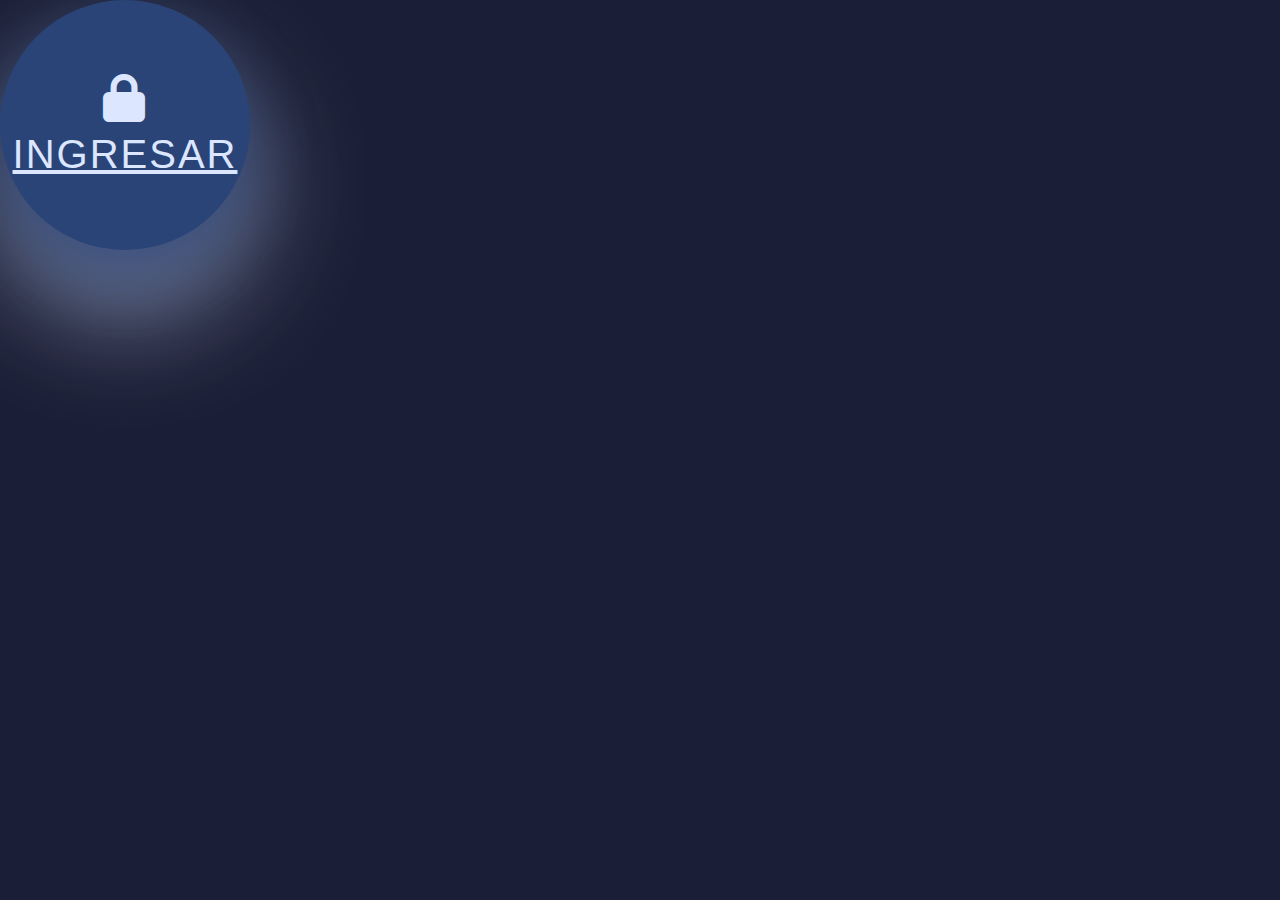
<file: index.html>
<!DOCTYPE html>
<html lang="es">
<head>
    <meta charset="UTF-8">
    <meta name="viewport" content="width=device-width, initial-scale=1.0">
    <title>Página de Ingreso</title>
    <link href="https://cdnjs.cloudflare.com/ajax/libs/font-awesome/6.0.0-beta3/css/all.min.css" rel="stylesheet"> <!-- Icono del candado -->
    <link rel="stylesheet" href="index.css"> <!-- Enlace al archivo CSS -->
</head>
<body>
    <!-- Enlace directamente en el centro -->
    <a href="./html/Landing.html" class="play-button">
        <i class="fas fa-lock"></i>
        <span>Ingresar</span>
    </a>
</body>
</html>
</file>
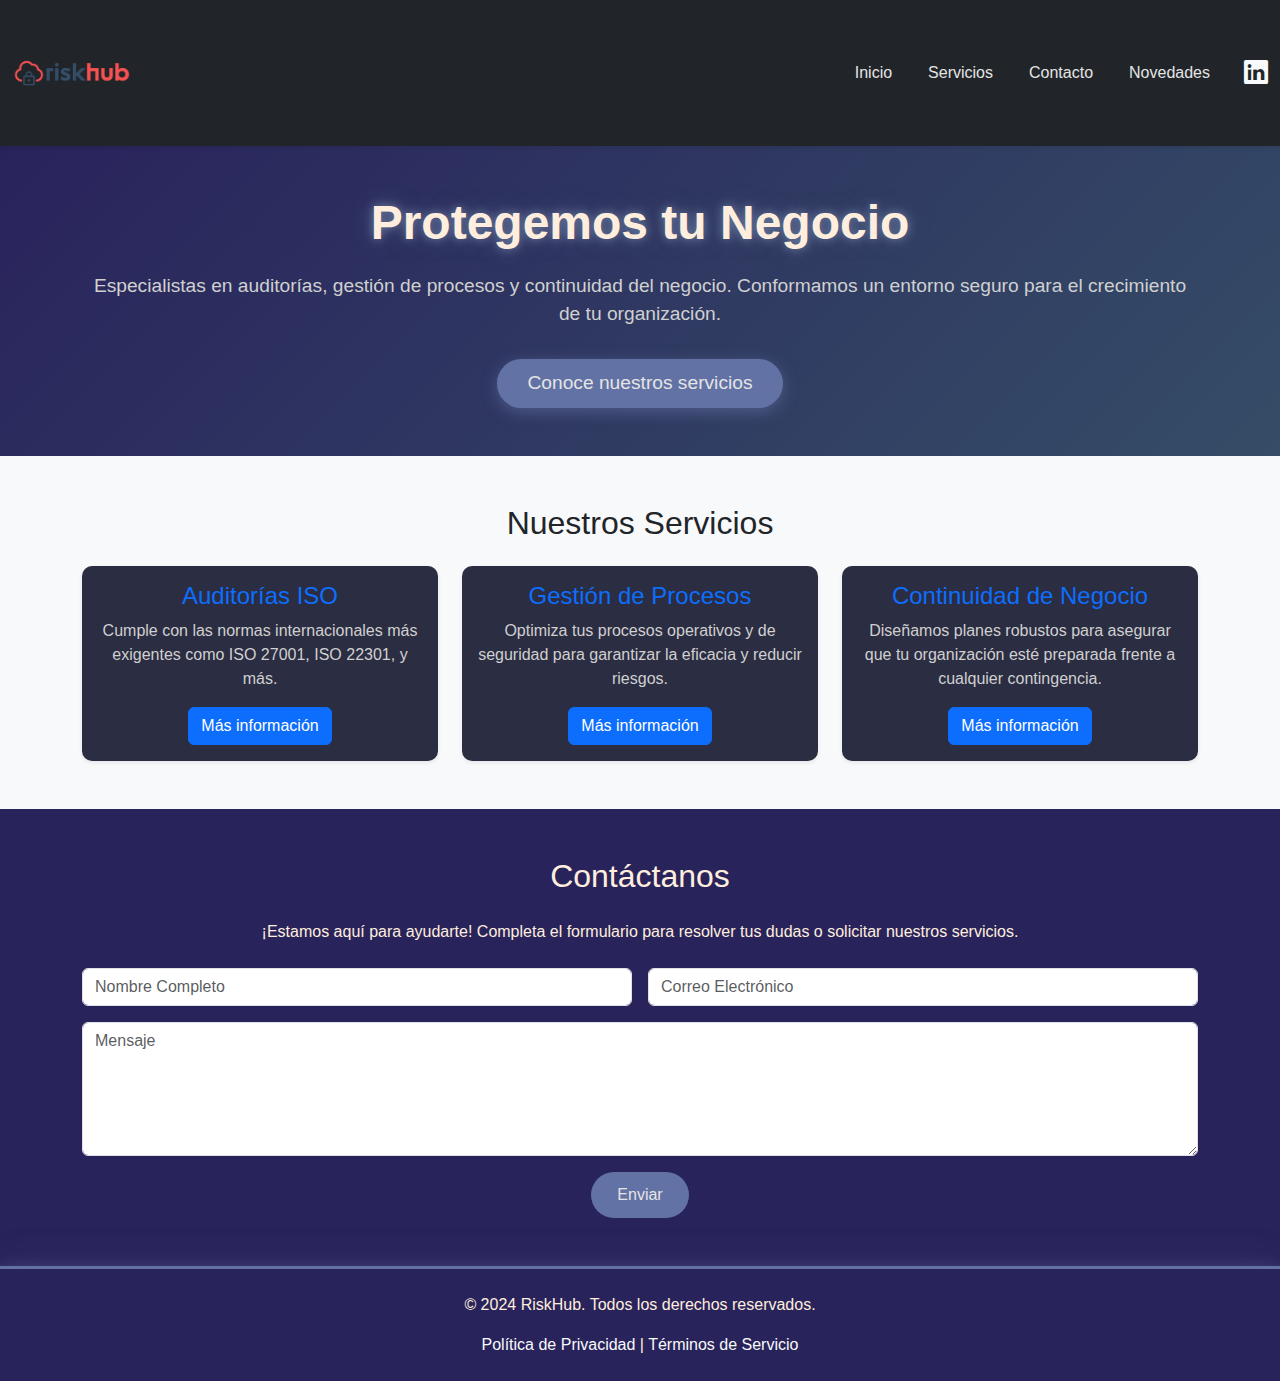
<file: html/Landing.html>
<!DOCTYPE html>
<html lang="es">

<head>
    <meta charset="UTF-8">
    <meta name="viewport" content="width=device-width, initial-scale=1.0">
    <title>Ciberseguridad y Auditorías - RiskHub</title>
    <!-- Bootstrap CSS -->
    <link href="https://cdn.jsdelivr.net/npm/bootstrap@5.3.2/dist/css/bootstrap.min.css" rel="stylesheet">
    <link rel="stylesheet" href="https://cdn.jsdelivr.net/npm/bootstrap-icons/font/bootstrap-icons.css">
    <link rel="stylesheet" href="../css/styles.css"> <!-- Ruta relativa al CSS -->
</head>

<body>
    <!-- Navbar -->
    <nav class="navbar navbar-expand-lg navbar-dark bg-dark shadow-sm">
        <div class="container-fluid">
            <a class="navbar-brand" href="#">
                <img src="../recursos/logo riskhub _ (1).png" alt="" height="120px" width="120px">             </a>
            </a>
            <button class="navbar-toggler" type="button" data-bs-toggle="collapse" data-bs-target="#navbarNav"
                    aria-controls="navbarNav" aria-expanded="false" aria-label="Toggle navigation">
                <span class="navbar-toggler-icon"></span>
            </button>
            <div class="collapse navbar-collapse" id="navbarNav">
                <ul class="navbar-nav ms-auto">
                    <li class="nav-item"><a class="nav-link active" href="#">Inicio</a></li>
                    <li class="nav-item"><a class="nav-link" href="servicios.html">Servicios</a></li>
                    <li class="nav-item"><a class="nav-link" href="#contacto">Contacto</a></li>
                    <li class="nav-item"><a class="nav-link" href="Blog.html">Novedades</a></li>
                </ul>
                <a href="https://www.linkedin.com" target="_blank" class="text-light ms-3">
                    <i class="bi bi-linkedin" style="font-size: 1.5rem;"></i>
                </a>
            </div>
        </div>
    </nav>

    <!-- Hero Section -->
    <section class="hero text-center py-5" style="background: linear-gradient(135deg, #29235c, #354d67); color: #ffeedd;">
        <div class="container">
            <h1 class="display-4">Protegemos tu Negocio</h1>
            <p class="lead">Especialistas en auditorías, gestión de procesos y continuidad del negocio. Conformamos un entorno seguro para el crecimiento de tu organización.</p>
            <a href="#servicios" class="btn btn-accent">Conoce nuestros servicios</a>
        </div>
    </section>

    <!-- Servicios -->
    <section id="servicios" class="py-5 bg-light">
        <div class="container">
            <h2 class="text-center text-dark mb-4">Nuestros Servicios</h2>
            <div class="row text-center">
                <div class="col-md-4">
                    <div class="card border-0 shadow-sm">
                        <div class="card-body">
                            <h5 class="card-title text-primary">Auditorías ISO</h5>
                            <p class="card-text">Cumple con las normas internacionales más exigentes como ISO 27001, ISO 22301, y más.</p>
                            <a href="#" class="btn btn-primary">Más información</a>
                        </div>
                    </div>
                </div>
                <div class="col-md-4">
                    <div class="card border-0 shadow-sm">
                        <div class="card-body">
                            <h5 class="card-title text-primary">Gestión de Procesos</h5>
                            <p class="card-text">Optimiza tus procesos operativos y de seguridad para garantizar la eficacia y reducir riesgos.</p>
                            <a href="#" class="btn btn-primary">Más información</a>
                        </div>
                    </div>
                </div>
                <div class="col-md-4">
                    <div class="card border-0 shadow-sm">
                        <div class="card-body">
                            <h5 class="card-title text-primary">Continuidad de Negocio</h5>
                            <p class="card-text">Diseñamos planes robustos para asegurar que tu organización esté preparada frente a cualquier contingencia.</p>
                            <a href="#" class="btn btn-primary">Más información</a>
                        </div>
                    </div>
                </div>
            </div>
        </div>
    </section>

    <!-- Contacto -->
    <section id="contacto" class="py-5" style="background: #29235c; color: #ffeedd;">
        <div class="container">
            <h2 class="text-center mb-4">Contáctanos</h2>
            <p class="text-center mb-4">¡Estamos aquí para ayudarte! Completa el formulario para resolver tus dudas o solicitar nuestros servicios.</p>
            <form>
                <div class="row g-3">
                    <div class="col-md-6">
                        <input type="text" class="form-control" placeholder="Nombre Completo" required />
                    </div>
                    <div class="col-md-6">
                        <input type="email" class="form-control" placeholder="Correo Electrónico" required />
                    </div>
                    <div class="col-12">
                        <textarea class="form-control" rows="5" placeholder="Mensaje"></textarea>
                    </div>
                    <div class="col-12 text-center">
                        <button type="submit" class="btn btn-accent">Enviar</button>
                    </div>
                </div>
            </form>
        </div>
    </section>

    <!-- Footer -->
    <footer class="text-center py-4" style="background: #29235c; color: #ffeedd;">
        <div class="container">
            <p>&copy; 2024 RiskHub. Todos los derechos reservados.</p>
            <a href="#" class="text-light">Política de Privacidad</a> | 
            <a href="#" class="text-light">Términos de Servicio</a>
        </div>
    </footer>

    <!-- Bootstrap JavaScript -->
    <script src="https://cdn.jsdelivr.net/npm/bootstrap@5.3.2/dist/js/bootstrap.bundle.min.js"></script>
</body>

</html>
</file>
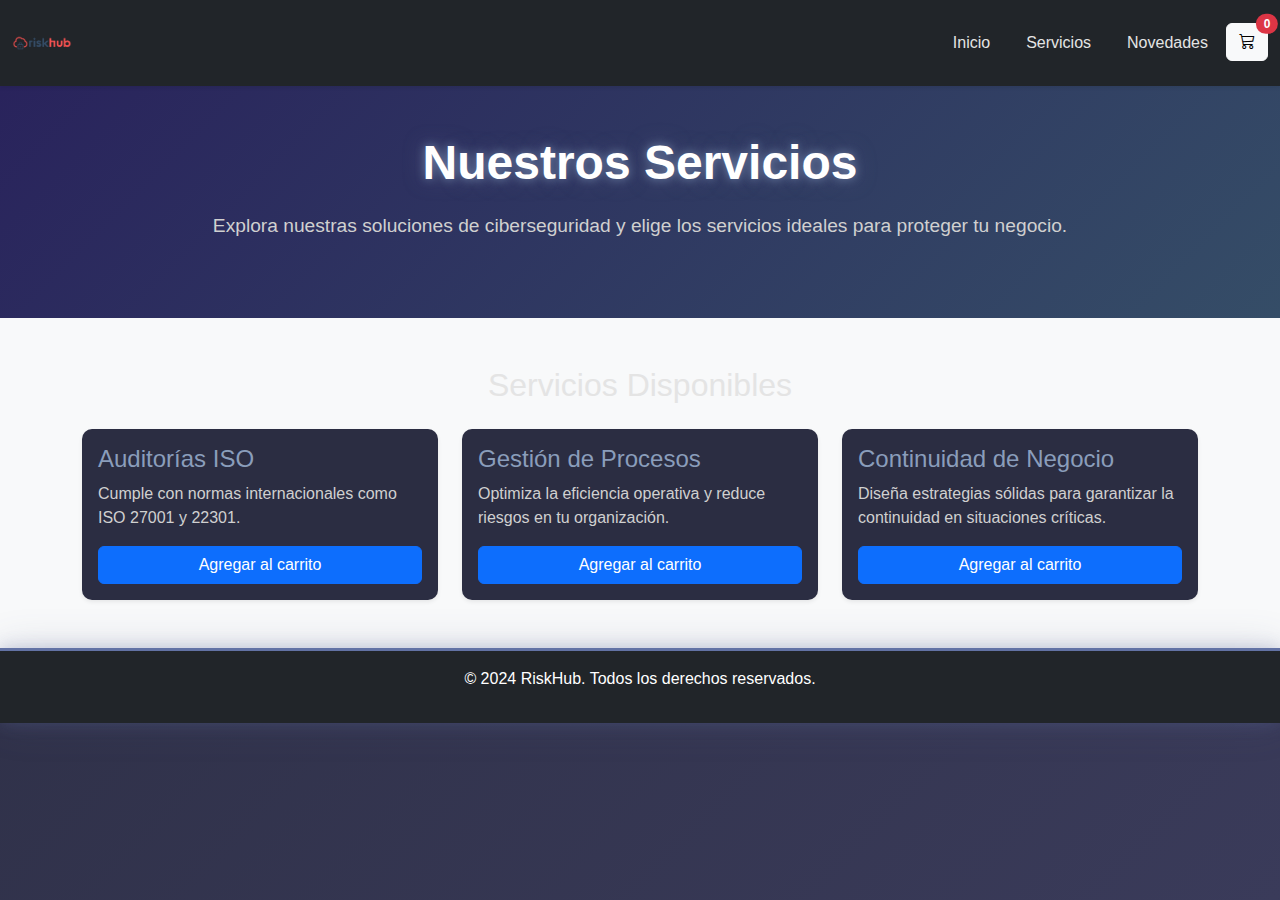
<file: html/servicios.html>
<!DOCTYPE html>
<html lang="es">
<head>
    <meta charset="UTF-8">
    <meta name="viewport" content="width=device-width, initial-scale=1.0">
    <title>Carrito de Compras - RiskHub</title>
    <link href="https://cdn.jsdelivr.net/npm/bootstrap@5.3.0/dist/css/bootstrap.min.css" rel="stylesheet">
    <link rel="stylesheet" href="https://cdn.jsdelivr.net/npm/bootstrap-icons/font/bootstrap-icons.min.css">
    <link rel="stylesheet" href="../css/styles.css">
</head>
<body>
    <!-- Navbar -->
    <nav class="navbar navbar-expand-lg navbar-dark bg-dark shadow-sm">
        <div class="container-fluid">
            <a class="navbar-brand" href="#">
                <img src="../recursos/logo riskhub _ (1).png" alt="RiskHub Logo" height="60" width="60">
                
            </a>
            <button class="navbar-toggler" type="button" data-bs-toggle="collapse" data-bs-target="#navbarNav" 
                    aria-controls="navbarNav" aria-expanded="false" aria-label="Toggle navigation">
                <span class="navbar-toggler-icon"></span>
            </button>
            <div class="collapse navbar-collapse" id="navbarNav">
                <ul class="navbar-nav ms-auto">
                    <li class="nav-item"><a class="nav-link active" href="../html/Landing.html">Inicio</a></li>
                    <li class="nav-item"><a class="nav-link" href="../html/servicios.html">Servicios</a></li>
                    <li class="nav-item"><a class="nav-link" href="../html/Blog.html">Novedades</a></li>
                    <li class="nav-item">
                        <button type="button" class="btn btn-light position-relative" data-bs-toggle="offcanvas" data-bs-target="#offcanvasRight" aria-controls="offcanvasRight">
                            <i class="bi bi-cart3"></i>
                            <span class="position-absolute top-0 start-100 translate-middle badge rounded-pill bg-danger" id="cartCount">0</span>
                        </button>
                    </li>
                </ul>
            </div>
        </div>
    </nav>

    <!-- Hero Section -->
    <header class="hero text-white text-center py-5" style="background: linear-gradient(135deg, #29235c, #354d67);">
        <div class="container">
            <h1 class="display-4">Nuestros Servicios</h1>
            <p class="lead">Explora nuestras soluciones de ciberseguridad y elige los servicios ideales para proteger tu negocio.</p>
        </div>
    </header>

    <!-- Servicios -->
    <section id="servicios" class="py-5 bg-light">
        <div class="container">
            <h2 class="text-center mb-4">Servicios Disponibles</h2>
            <div class="row">
                <div class="col-md-4">
                    <div class="card border-0 shadow-sm">
                        <div class="card-body">
                            <h5 class="card-title">Auditorías ISO</h5>
                            <p class="card-text">Cumple con normas internacionales como ISO 27001 y 22301.</p>
                            <button class="btn btn-primary w-100" data-product="Auditorías ISO" data-price="1200">Agregar al carrito</button>
                        </div>
                    </div>
                </div>
                <div class="col-md-4">
                    <div class="card border-0 shadow-sm">
                        <div class="card-body">
                            <h5 class="card-title">Gestión de Procesos</h5>
                            <p class="card-text">Optimiza la eficiencia operativa y reduce riesgos en tu organización.</p>
                            <button class="btn btn-primary w-100" data-product="Gestión de Procesos" data-price="1500">Agregar al carrito</button>
                        </div>
                    </div>
                </div>
                <div class="col-md-4">
                    <div class="card border-0 shadow-sm">
                        <div class="card-body">
                            <h5 class="card-title">Continuidad de Negocio</h5>
                            <p class="card-text">Diseña estrategias sólidas para garantizar la continuidad en situaciones críticas.</p>
                            <button class="btn btn-primary w-100" data-product="Continuidad de Negocio" data-price="2000">Agregar al carrito</button>
                        </div>
                    </div>
                </div>
            </div>
        </div>
    </section>

    <!-- Carrito de Compras -->
    <div class="offcanvas offcanvas-end bg-dark text-light" tabindex="-1" id="offcanvasRight" aria-labelledby="offcanvasRightLabel">
        <div class="offcanvas-header">
            <h5 class="offcanvas-title" id="offcanvasRightLabel">Carrito de Compras</h5>
            <button type="button" class="btn-close btn-close-white" data-bs-dismiss="offcanvas" aria-label="Close"></button>
        </div>
        <div class="offcanvas-body">
            <table id="cartTable" class="table text-light">
                <thead>
                    <tr>
                        <th>Producto</th>
                        <th>Precio</th>
                        <th>Eliminar</th>
                    </tr>
                </thead>
                <tbody id="cart-body"></tbody>
            </table>
            <p class="mt-3">Total: <span id="total">0</span> USD</p>
            <button id="clearCart" class="btn btn-danger w-100 mb-2">Vaciar Carrito</button>
            <button id="checkout" class="btn btn-success w-100">Concretar Compra</button>
        </div>
    </div>

    <!-- Footer -->
    <footer class="bg-dark text-white text-center py-3">
        <p>&copy; 2024 RiskHub. Todos los derechos reservados.</p>
    </footer>

    <!-- Scripts -->
    <script src="https://cdn.jsdelivr.net/npm/bootstrap@5.3.0/dist/js/bootstrap.bundle.min.js"></script>
    <script src="../js/carrito.js"></script>
</body>
</html>
</file>
<file: index.css>
/* Configuración General */
body {
    background-color: #1A1E36; /* Fondo azul oscuro tenue */
    color: #DCE6FF; /* Texto azul claro */
    margin: 0;
    font-family: 'Poppins', sans-serif;
    overflow-x: hidden;
}

/* Títulos */
h2 {
    color: #DCE6FF; /* Texto claro */
    text-shadow: 0 0 10px #4A90E2, 0 0 20px #3D78D6, 0 0 30px #3D78D6, 0 0 40px #4A90E2; /* Efecto neón en tonos azules */
    font-weight: bold;
    animation: neonFlicker 1.5s infinite;
}

/* Navbar */
.navbar {
    background-color: #121A2E; /* Azul oscuro */
    box-shadow: 0 4px 8px rgba(0, 0, 0, 0.4);
}

.navbar-brand, .nav-link {
    color: #DCE6FF !important; /* Texto claro */
    transition: text-shadow 0.3s ease-in-out, color 0.3s;
}

.navbar-brand:hover, .nav-link:hover {
    color: #A6C8FF !important; /* Texto más claro */
    text-shadow: 0 0 5px #4A90E2, 0 0 10px #3D78D6, 0 0 15px #3D78D6; /* Efecto de brillo */
}

/* Botones */
.btn-primary {
    background-color: #375A9E; /* Azul profundo */
    border-color: #375A9E;
    color: #A6C8FF; /* Texto azul claro */
    transition: background-color 0.3s, border-color 0.3s, transform 0.3s;
}

.btn-primary:hover {
    background-color: #2A4477; /* Azul más oscuro */
    border-color: #2A4477;
    transform: scale(1.1); /* Agranda ligeramente el botón */
}

/* Botón Redondo para Ingreso */
.play-button {
    width: 250px;
    height: 250px;
    background-color: #2A4477; /* Azul oscuro */
    color: #DCE6FF;
    border: none;
    border-radius: 50%;
    font-size: 2.5rem;
    display: flex;
    flex-direction: column;
    align-items: center;
    justify-content: center;
    cursor: pointer;
    box-shadow: 0 30px 60px rgba(42, 68, 119, 0.8), /* Sombra azul */
                0 60px 120px rgba(220, 230, 255, 0.6); /* Extiende el brillo claro */
    position: relative;
    text-transform: uppercase;
    letter-spacing: 2px;
    transition: transform 0.3s ease, box-shadow 0.6s ease, background-color 0.6s ease;
}

.play-button i {
    margin-bottom: 10px;
    font-size: 3rem;
}

.play-button:hover {
    transform: scale(1.3);
    background-color: #4A90E2; /* Azul vibrante */
    box-shadow: 0 50px 100px rgba(74, 144, 226, 1), /* Luz azul intensa */
                0 80px 160px rgba(74, 144, 226, 0.8); /* Luz azul extendida */
}

.play-button::before {
    content: '';
    position: absolute;
    top: 50%;
    left: 50%;
    width: 300%;
    height: 300%;
    background:gradient(rgba(42, 68, 119, 0.6), rgba(74, 144, 226, 0.3), transparent);
    border-radius: 50%;
    transform: translate(-50%, -50%);
    z-index: -1;
    opacity: 0.8;
    transition: opacity 0.3s ease, transform 0.3s ease;
}

.play-button:hover::before {
    opacity: 1;
    transform: translate(-50%, -50%) scale(1.5);
}

/* Tarjetas */
.card {
    background-color: #1A1E36; /* Fondo azul oscuro tenue */
    border: 1px solid #375A9E; /* Borde azul profundo */
    color: #DCE6FF; /* Texto azul claro */
    transition: transform 0.3s, box-shadow 0.3s;
    border-radius: 10px;
}

.card-title {
    color: #DCE6FF;
    font-weight: bold;
}

.card:hover {
    transform: translateY(-10px) scale(1.03);
    box-shadow: 0 0 15px #4A90E2, 0 0 30px #3D78D6, 0 0 45px #3D78D6;
}

/* Footer */
footer {
    background-color: #121A2E; /* Azul oscuro */
    color: #DCE6FF; /* Texto azul claro */
    padding: 1.5rem;
    text-align: center;
    box-shadow: 0 0 20px 10px rgba(74, 144, 226, 0.3),
                0 0 80px 20px rgba(61, 120, 214, 0.15),
                0 0 150px 40px rgba(61, 120, 214, 0.1);
}

footer a {
    color: #A6C8FF; /* Enlaces claros */
    text-decoration: none;
    transition: color 0.3s, text-shadow 0.3s;
}

footer a:hover {
    color: #4A90E2; /* Azul neón */
    text-shadow: 0 0 5px #4A90E2, 0 0 10px #3D78D6;
}

/* Animaciones */
@keyframes neonFlicker {
    0%, 100% {
        text-shadow: 0 0 5px #4A90E2, 0 0 10px #3D78D6;
    }
    50% {
        text-shadow: 0 0 10px #4A90E2, 0 0 20px #3D78D6;
    }
}
</file>
<file: css/styles.css>
/* Configuración general */
html {
    height: 100%;
    margin: 0;
    scroll-behavior: smooth;
    background: linear-gradient(-45deg, #2b2d42, #3a3b5a, #2b2d42);
    background-size: 200% 200%;
    animation: gradientAnimation 12s ease infinite;
}

body {
    font-family: 'Poppins', sans-serif;
    background-color: #1f1f1f; /* Tono oscuro uniforme */
    color: #e4e4e4; /* Texto en gris claro */
    margin: 0;
    overflow-x: hidden;
}

/* Animación de fondo */
@keyframes gradientAnimation {
    0% {
        background-position: 0% 50%;
    }
    50% {
        background-position: 100% 50%;
    }
    100% {
        background-position: 0% 50%;
    }
}

/* Navbar */
.navbar {
    background-color: #2b2d42; /* Azul grisáceo oscuro */
    box-shadow: 0 4px 10px rgba(0, 0, 0, 0.4);
}

.navbar-brand {
    display: flex;
    align-items: center;
    font-size: 1.8rem;
    font-weight: bold;
    color: #e4e4e4 !important;
    text-shadow: 0 0 5px #50597b, 0 0 10px #3b3f67;
    letter-spacing: 1px;
}

.navbar-brand i {
    font-size: 1.5rem;
    color: #6272a4; /* Azul tenue */
    margin-right: 10px;
}

.navbar-nav .nav-link {
    color: #e4e4e4 !important;
    margin: 0 10px;
    transition: color 0.3s, text-shadow 0.3s;
}

.navbar-nav .nav-link:hover {
    color: #8a9dbb !important; /* Azul más claro */
    text-shadow: 0 0 10px #6c7fa6, 0 0 15px #50597b;
}

/* Hero Section */
.hero {
    background: linear-gradient(135deg, #2b2d42, #3a3b5a);
    color: #e4e4e4;
    text-align: center;
    padding: 100px 20px;
    box-shadow: 0 5px 15px rgba(0, 0, 0, 0.5);
}

.hero h1 {
    font-size: 3rem;
    font-weight: bold;
    text-shadow: 0 0 10px #6c7fa6, 0 0 20px #50597b;
    margin-bottom: 20px;
}

.hero p {
    font-size: 1.2rem;
    margin-bottom: 30px;
    color: #d0d0d0;
}

.hero .btn {
    font-size: 1.2rem;
    padding: 10px 30px;
    background-color: #6272a4; /* Azul tenue */
    color: #e4e4e4;
    border: none;
    transition: transform 0.3s, background-color 0.3s, box-shadow 0.3s;
    box-shadow: 0 4px 15px rgba(98, 114, 164, 0.6);
}

.hero .btn:hover {
    background-color: #50597b; /* Azul más oscuro */
    transform: scale(1.1);
    box-shadow: 0 6px 20px rgba(98, 114, 164, 0.8);
}

/* Servicios */
.card {
    background-color: #2b2d42;
    border: none;
    color: #e4e4e4;
    transition: transform 0.3s ease, box-shadow 0.3s ease;
    border-radius: 10px;
    box-shadow: 0 0 15px rgba(0, 0, 0, 0.3);
}

.card:hover {
    transform: translateY(-10px) scale(1.05);
    box-shadow: 0 0 20px #6c7fa6, 0 0 40px #50597b;
}

.card-title {
    font-size: 1.5rem;
    color: #8a9dbb;
}

.card-text {
    color: #d0d0d0;
}

/* Botones */
.btn-accent {
    background-color: #6272a4;
    color: #e4e4e4;
    border-radius: 50px;
    padding: 10px 25px;
    transition: transform 0.3s, background-color 0.3s, box-shadow 0.3s;
}

.btn-accent:hover {
    background-color: #50597b;
    transform: scale(1.1);
    box-shadow: 0 4px 20px #6c7fa6, 0 0 40px #50597b;
}

/* Footer */
footer {
    background-color: #2b2d42;
    color: #e4e4e4;
    text-align: center;
    padding: 20px;
    border-top: 3px solid #6272a4;
    box-shadow: 0 0 15px rgba(98, 114, 164, 0.3), 0 0 40px rgba(80, 89, 123, 0.2);
}

footer a {
    color: #e4e4e4;
    text-decoration: none;
    transition: color 0.3s, text-shadow 0.3s;
}

footer a:hover {
    color: #8a9dbb;
    text-shadow: 0 0 10px #6c7fa6, 0 0 20px #50597b;
}

/* Otros elementos */
.dashboard {
    background-color: #354d67;
    border: 2px solid #6272a4;
    color: #e4e4e4;
    padding: 2rem;
    border-radius: 10px;
    transition: transform 0.3s ease, box-shadow 0.3s ease;
}

.dashboard:hover {
    transform: scale(1.02);
    box-shadow: 0 0 20px #6c7fa6, 0 0 40px #50597b;
}
</file>
